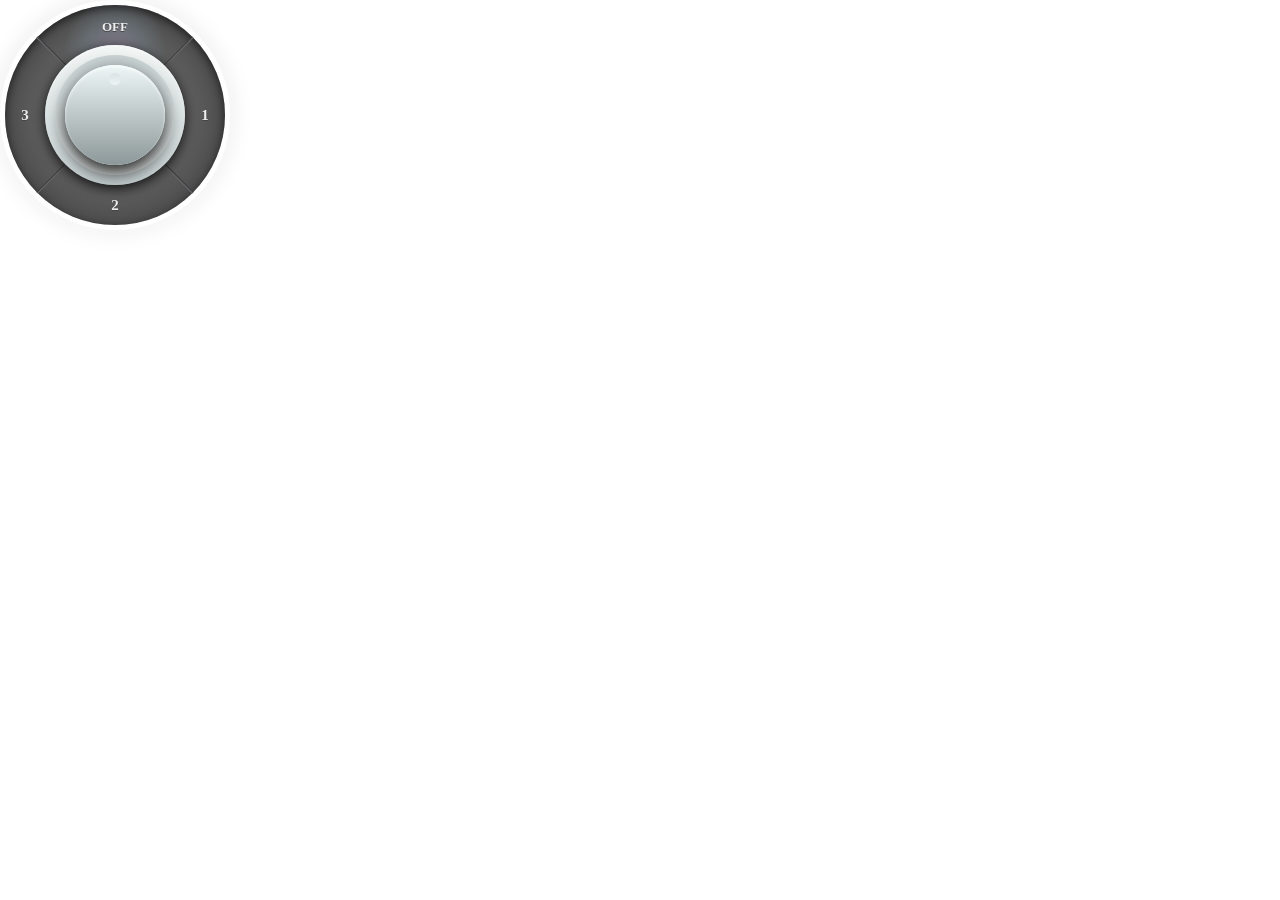
<file: test.html>
<!DOCTYPE html>
<html lang="en">

<head>
    <meta charset="UTF-8">
    <meta name="viewport" content="width=device-width, initial-scale=1.0">
    <link rel="stylesheet" href="test.css">
    <title>Document</title>
</head>

<body>
    <!-- From Uiverse.io by Pradeepsaranbishnoi -->

    <div class="container">


        <div class="de">


            <div class="den">


                <hr class="line">
                <hr class="line">
                <hr class="line">


                <div class="switch">

                    <label for="switch_off"><span>OFF</span></label>
                    <label for="switch_1"><span>1</span></label>
                    <label for="switch_2"><span>2</span></label>
                    <label for="switch_3"><span>3</span></label>

                    <input type="radio" checked name="switch" id="switch_off">
                    <input type="radio" name="switch" id="switch_1">
                    <input type="radio" name="switch" id="switch_2">
                    <input type="radio" name="switch" id="switch_3">

                    <div class="light"><span></span></div>

                    <div class="dot"><span></span></div>

                    <div class="dene">
                        <div class="denem">
                            <div class="deneme"></div>
                        </div>
                    </div>

                </div>
            </div>
        </div>
    </div>
</body>

</html>
</file>
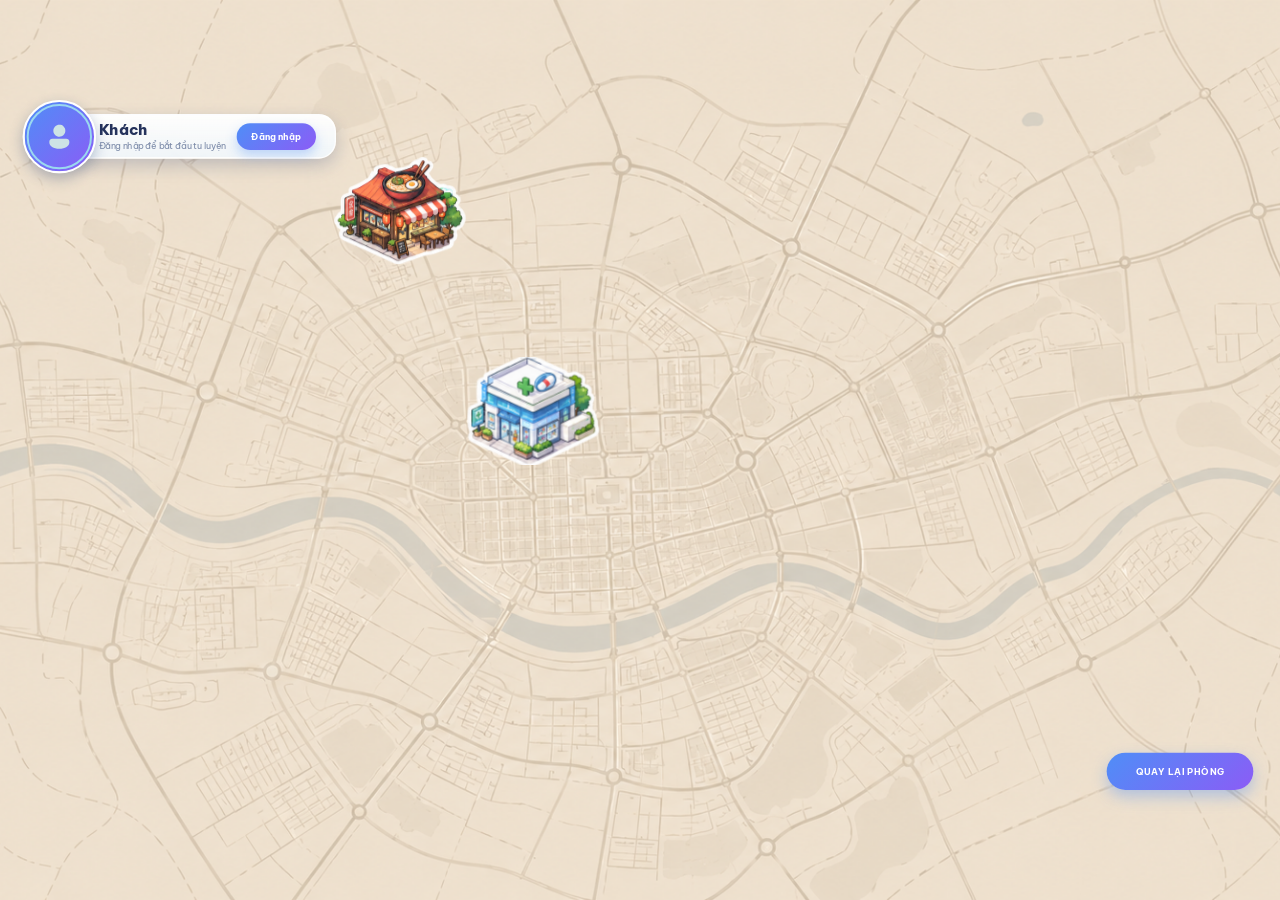
<file: pages/outSide/outSide.html>
<!DOCTYPE html>
<html lang="en">
<head>
    <meta charset="UTF-8">
    <meta name="viewport" content="width=device-width, initial-scale=1.0">
    <style id="gl-gate">html{background:#fff}body{visibility:hidden}</style>
    <script>setTimeout(function(){var s=document.getElementById("gl-gate");if(s)s.remove()},20000)</script>
    <link rel="stylesheet" href="outSide.css">
    <link rel="stylesheet" href="../../share/ultis.css" />
    <link rel="stylesheet" href="../../component/header/header.css" />
    <link rel="stylesheet" href="../../component/notification/notification.css" />
    <link rel="stylesheet" href="../../component/footer/footer.css">
    <link rel="stylesheet" href="../../component/navButton/navbutton.css">
    <title>Document</title>
</head>
<body>
    <div id="web">
        <header id="game-header"></header>
        <div class="home"></div>
        <div class="hem"></div>
        <footer></footer>

        <script type="module" src="../../component/footer/footer.js"></script>
        <script type="module" src="./outSide.js"></script>
    </div>
</body>
</html>
</file>
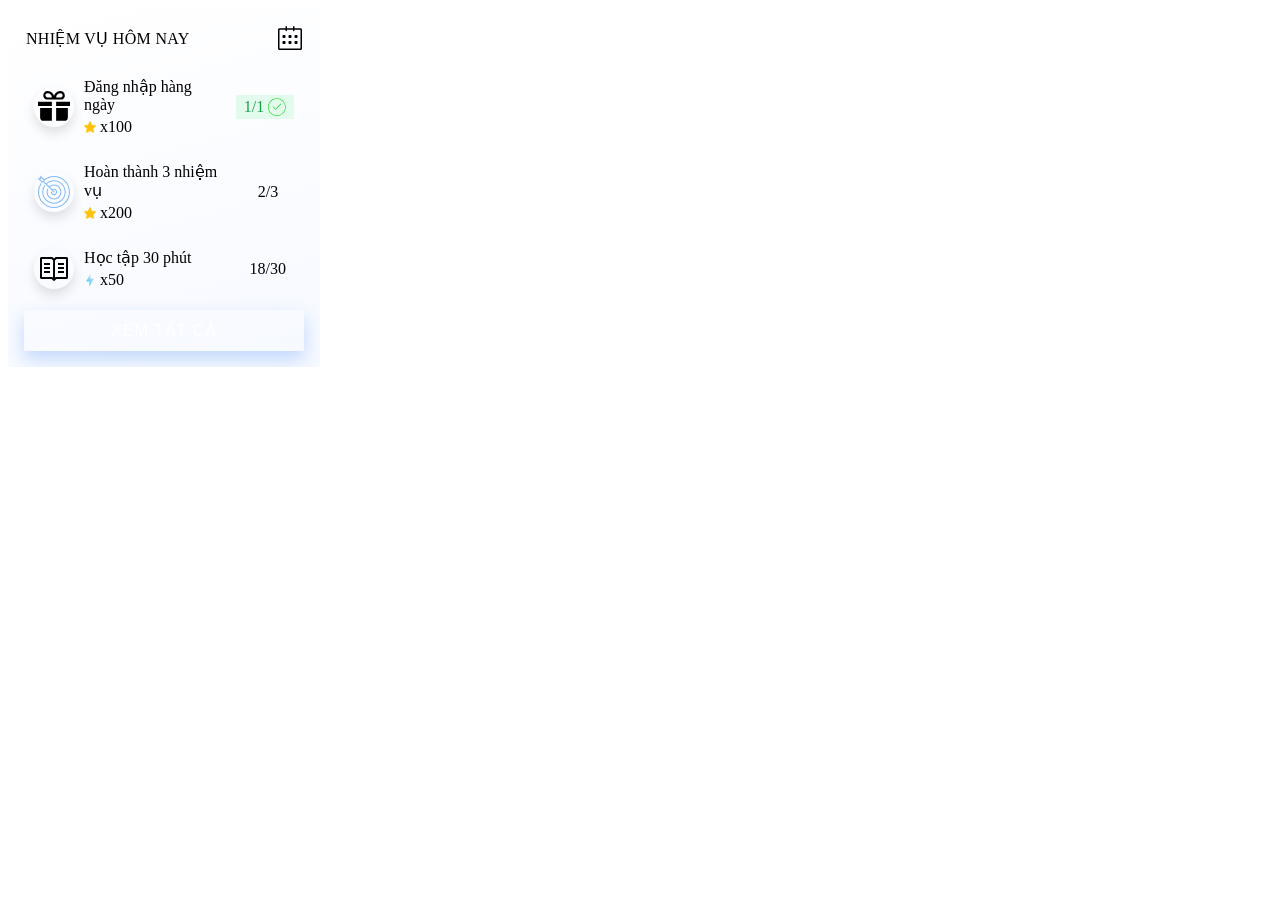
<file: pages/room/mission.html>
<!DOCTYPE html>
<html lang="en">

<head>
    <meta charset="UTF-8">
    <meta name="viewport" content="width=device-width, initial-scale=1.0">
    <link rel="stylesheet" href="mission.css">
    <title>Document</title>
</head>

<body>
    <div class="box">
        <div class="head-box">
            <div class="title">NHIỆM VỤ HÔM NAY</div>
            <svg fill="#000000" width="24px" height="24px" viewBox="0 0 1024 1024" xmlns="http://www.w3.org/2000/svg">
                <path
                    d="M960 95.888l-256.224.001V32.113c0-17.68-14.32-32-32-32s-32 14.32-32 32v63.76h-256v-63.76c0-17.68-14.32-32-32-32s-32 14.32-32 32v63.76H64c-35.344 0-64 28.656-64 64v800c0 35.343 28.656 64 64 64h896c35.344 0 64-28.657 64-64v-800c0-35.329-28.656-63.985-64-63.985zm0 863.985H64v-800h255.776v32.24c0 17.679 14.32 32 32 32s32-14.321 32-32v-32.224h256v32.24c0 17.68 14.32 32 32 32s32-14.32 32-32v-32.24H960v799.984zM736 511.888h64c17.664 0 32-14.336 32-32v-64c0-17.664-14.336-32-32-32h-64c-17.664 0-32 14.336-32 32v64c0 17.664 14.336 32 32 32zm0 255.984h64c17.664 0 32-14.32 32-32v-64c0-17.664-14.336-32-32-32h-64c-17.664 0-32 14.336-32 32v64c0 17.696 14.336 32 32 32zm-192-128h-64c-17.664 0-32 14.336-32 32v64c0 17.68 14.336 32 32 32h64c17.664 0 32-14.32 32-32v-64c0-17.648-14.336-32-32-32zm0-255.984h-64c-17.664 0-32 14.336-32 32v64c0 17.664 14.336 32 32 32h64c17.664 0 32-14.336 32-32v-64c0-17.68-14.336-32-32-32zm-256 0h-64c-17.664 0-32 14.336-32 32v64c0 17.664 14.336 32 32 32h64c17.664 0 32-14.336 32-32v-64c0-17.68-14.336-32-32-32zm0 255.984h-64c-17.664 0-32 14.336-32 32v64c0 17.68 14.336 32 32 32h64c17.664 0 32-14.32 32-32v-64c0-17.648-14.336-32-32-32z" />
            </svg>
        </div>
        <div class="mission-list">
            <div class="mission-card">
                <div class="icon">
                    <svg width="32px" height="32px" viewBox="0 0 15 15" version="1.1" id="gift"
                        xmlns="http://www.w3.org/2000/svg">
                        <path
                            d="M6.5,5v2H0V5H6.5z M8.5,5v2H15V5H8.5z M1,8v4.5C1,13.3284,1.6716,14,2.5,14h4V8H1z M8.5,8v6h4c0.8284,0,1.5-0.6716,1.5-1.5&#xA;&#x9;V8H8.5z M10.5,0c-1.4033-0.0444-2.6497,0.8904-3,2.25C7.1497,0.8904,5.9033-0.0444,4.5,0c-1.0709-0.0337-1.9663,0.8072-2,1.8781&#xA;&#x9;C2.4987,1.9187,2.4987,1.9594,2.5,2C2.3443,2.9427,2.9822,3.8331,3.9249,3.9888C4.0853,4.0153,4.2486,4.0191,4.41,4h6.13&#xA;&#x9;c0.9548,0.1497,1.8503-0.5029,2-1.4577c0.0282-0.1797,0.0282-0.3626,0-0.5423c0.0002-1.1046-0.895-2.0002-1.9996-2.0004&#xA;&#x9;C10.5269-0.0004,10.5135-0.0003,10.5,0z M4.5,3c-0.506,0.0463-0.9537-0.3264-1-0.8323C3.4949,2.1119,3.4949,2.0558,3.5,2&#xA;&#x9;C3.4537,1.494,3.8264,1.0463,4.3323,1C4.3881,0.9949,4.4442,0.9949,4.5,1c1.1046,0,2,0.8954,2,2H4.5z M10.5,3h-2&#xA;&#x9;c0-1.1046,0.8954-2,2-2c0.5523,0,1,0.4477,1,1c0.0463,0.506-0.3264,0.9537-0.8323,1C10.6119,3.0051,10.5558,3.0051,10.5,3z" />
                    </svg>
                </div>
                <div class="text">
                    <div class="info">Đăng nhập hàng ngày</div>
                    <div class="index"><img src="../../img/icon/star.png"> x100</div>
                </div>
                <div class="frequency tick">1/1 <svg version="1.1" id="Layer_1" xmlns="http://www.w3.org/2000/svg"
                        xmlns:xlink="http://www.w3.org/1999/xlink" width="18px" height="18px" viewBox="0 0 1.28 1.28"
                        enable-background="new 0 0 18 18" xml:space="preserve">
                        <g>
                            <path fill="#00d30b"
                                d="M0.64 0C0.287 0 0 0.287 0 0.64s0.287 0.64 0.64 0.64 0.64 -0.287 0.64 -0.64S0.993 0 0.64 0m0 1.24C0.309 1.24 0.04 0.971 0.04 0.64S0.309 0.04 0.64 0.04s0.6 0.269 0.6 0.6 -0.269 0.6 -0.6 0.6" />
                            <path fill="#00d30b"
                                d="m0.905 0.407 -0.342 0.368a0.02 0.02 0 0 1 -0.029 0l-0.16 -0.172a0.02 0.02 0 1 0 -0.029 0.027l0.16 0.172a0.06 0.06 0 0 0 0.088 0l0.342 -0.368a0.02 0.02 0 1 0 -0.029 -0.027" />
                        </g>
                    </svg></div>
            </div>
            <div class="mission-card">
                <div class="icon">
                    <svg width="32px" height="32px" viewBox="0 0 2.4 2.4" version="1.1"
                        xmlns="http://www.w3.org/2000/svg" xmlns:xlink="http://www.w3.org/1999/xlink">
                        <title>target</title>
                        <desc>Created with Sketch.</desc>
                        <defs />
                        <g id="People" stroke="none" stroke-width="1" fill="none" fill-rule="evenodd">
                            <g id="Icon-14" fill="#85bbf7">
                                <path
                                    d="M0.4 0.4H0.297l-0.16 -0.16H0.2a0.04 0.04 0 0 0 0.04 -0.04V0.137l0.16 0.16zM1.2 0a1.199 1.199 0 0 0 -0.733 0.251L0.228 0.012A0.04 0.04 0 0 0 0.16 0.04v0.12H0.04a0.04 0.04 0 0 0 -0.028 0.068l0.24 0.24A0.04 0.04 0 0 0 0.28 0.48h0.143l0.748 0.748a0.04 0.04 0 0 0 0.057 0 0.04 0.04 0 0 0 0 -0.057l-0.111 -0.111c0.023 -0.014 0.051 -0.021 0.082 -0.021 0.088 0 0.16 0.072 0.16 0.16s-0.072 0.16 -0.16 0.16 -0.16 -0.072 -0.16 -0.16a0.04 0.04 0 1 0 -0.08 0c0 0.132 0.108 0.24 0.24 0.24s0.24 -0.108 0.24 -0.24 -0.108 -0.24 -0.24 -0.24c-0.054 0 -0.102 0.015 -0.14 0.043l-0.169 -0.169A0.476 0.476 0 0 1 1.2 0.72c0.265 0 0.48 0.215 0.48 0.48s-0.215 0.48 -0.48 0.48 -0.48 -0.215 -0.48 -0.48c0 -0.073 0.016 -0.143 0.049 -0.21a0.04 0.04 0 1 0 -0.072 -0.035A0.554 0.554 0 0 0 0.64 1.2c0 0.309 0.251 0.56 0.56 0.56s0.56 -0.251 0.56 -0.56 -0.251 -0.56 -0.56 -0.56a0.556 0.556 0 0 0 -0.366 0.137l-0.17 -0.17C0.811 0.474 1 0.4 1.2 0.4c0.441 0 0.8 0.359 0.8 0.8s-0.359 0.8 -0.8 0.8 -0.8 -0.359 -0.8 -0.8c0 -0.157 0.046 -0.309 0.132 -0.439a0.04 0.04 0 1 0 -0.067 -0.044A0.876 0.876 0 0 0 0.32 1.2c0 0.485 0.395 0.88 0.88 0.88s0.88 -0.395 0.88 -0.88S1.685 0.32 1.2 0.32c-0.221 0 -0.43 0.082 -0.593 0.231L0.48 0.423V0.343A1.119 1.119 0 0 1 1.2 0.08c0.618 0 1.12 0.502 1.12 1.12S1.818 2.32 1.2 2.32 0.08 1.818 0.08 1.2a1.116 1.116 0 0 1 0.172 -0.596 0.04 0.04 0 1 0 -0.068 -0.043A1.196 1.196 0 0 0 0 1.2c0 0.662 0.538 1.2 1.2 1.2s1.2 -0.538 1.2 -1.2S1.862 0 1.2 0"
                                    id="target" />
                            </g>
                        </g>
                    </svg>
                </div>
                <div class="text">
                    <div class="info">Hoàn thành 3 nhiệm vụ</div>
                    <div class="index"><img src="../../img/icon/star.png"> x200</div>
                </div>
                <div class="frequency">2/3</div>
            </div>
            <div class="mission-card">
                <div class="icon">
                    <svg width="32px" height="32px" viewBox="0 0 0.64 0.64" xmlns="http://www.w3.org/2000/svg"
                        fill="#000000">
                        <path fill-rule="evenodd" clip-rule="evenodd"
                            d="M0.58 0.08H0.36l-0.014 0.006 -0.026 0.026 -0.026 -0.026L0.28 0.08H0.06l-0.02 0.02v0.4l0.02 0.02h0.212l0.034 0.034h0.028l0.034 -0.034h0.212l0.02 -0.02v-0.4zm-0.28 0.413 -0.007 -0.007L0.28 0.48H0.08V0.12h0.192l0.03 0.03zM0.56 0.48H0.36l-0.014 0.006 -0.006 0.005V0.148l0.028 -0.028H0.56zM0.24 0.2H0.12v0.04h0.12zm0 0.16H0.12v0.04h0.12zM0.12 0.28h0.12v0.04H0.12zm0.4 -0.08h-0.12v0.04h0.12zm-0.12 0.08h0.12v0.04h-0.12zm0 0.08h0.12v0.04h-0.12z" />
                    </svg>
                </div>
                <div class="text">
                    <div class="info">Học tập 30 phút</div>
                    <div class="index"><img src="../../img/icon/flash.png"> x50</div>
                </div>
                <div class="frequency">18/30</div>
            </div>
        </div>
        <button class="watch-all">XEM TẤT CẢ</button>
    </div>
</body>

</html>
</file>
<file: test.css>
body {
    width: 100%;
    height: 100vh;
    margin: 0;
    padding: 0;
    box-sizing: border-box;
}

/* From Uiverse.io by Pradeepsaranbishnoi */
/* SWITCH
--------------------------------------------- */

.container .origin {
    position: absolute;
    left: 50%;
    top: 50%;
    z-index: 111;
    width: 2px;
    height: 2px;
    margin: -1px 0 0 -1px;
    background-color: #f50;
}

.de {
    user-select: none;
    position: relative;
    width: 230px;
    height: 230px;
    border-radius: 100%;
    box-shadow: 0 0 25px rgba(0, 0, 0, .1);
    background-color: transparent;
}

.de .den,
.de .dene,
.de .denem,
.de .deneme,
.de .light,
.de .dot {
    position: absolute;
    left: 50%;
    top: 50%;
}

.den {
    position: relative;
    width: 220px;
    height: 220px;
    margin: -110px 0 0 -110px;
    border-radius: 100%;
    box-shadow: inset 0 3px 10px rgba(0, 0, 0, .6), 0 2px 20px rgba(255, 255, 255, 1);
    background: #888888;
    background: -moz-radial-gradient(center, ellipse cover, #888888 0%, #333333 100%);
    background: -webkit-gradient(radial, center center, 0px, center center, 100%, color-stop(0%, #888888), color-stop(100%, #333333));
    background: -webkit-radial-gradient(center, ellipse cover, #888888 0%, #333333 100%);
    background: -o-radial-gradient(center, ellipse cover, #888888 0%, #333333 100%);
}

.dene {
    z-index: 4;
    width: 140px;
    height: 140px;
    margin: -70px 0 0 -70px;
    border-radius: 100%;
    box-shadow: inset 0 2px 2px rgba(255, 255, 255, .4), 0 3px 13px rgba(0, 0, 0, .85);
    background: #f2f6f5;
    background: -moz-linear-gradient(top, #f2f6f5 0%, #cbd5d6 100%);
    background: -webkit-gradient(linear, left top, left bottom, color-stop(0%, #f2f6f5), color-stop(100%, #cbd5d6));
    background: -webkit-linear-gradient(top, #f2f6f5 0%, #cbd5d6 100%);
    background: -o-linear-gradient(top, #f2f6f5 0%, #cbd5d6 100%);
}

.denem {
    width: 120px;
    height: 120px;
    margin: -60px 0 0 -60px;
    border-radius: 100%;
    background: #cbd5d6;
    background: -moz-linear-gradient(top, #cbd5d6 0%, #f2f6f5 100%);
    background: -webkit-gradient(linear, left top, left bottom, color-stop(0%, #cbd5d6), color-stop(100%, #f2f6f5));
    background: -webkit-linear-gradient(top, #cbd5d6 0%, #f2f6f5 100%);
    background: -o-linear-gradient(top, #cbd5d6 0%, #f2f6f5 100%);
}

.deneme {
    width: 100px;
    height: 100px;
    margin: -50px 0 0 -50px;
    border-radius: 100%;
    box-shadow: inset 0 2px 3px rgba(255, 255, 255, .6), 0 8px 20px rgba(0, 0, 0, .9);
    background: #eef7f6;
    background: -moz-linear-gradient(top, #eef7f6 0%, #8d989a 100%);
    background: -webkit-gradient(linear, left top, left bottom, color-stop(0%, #eef7f6), color-stop(100%, #8d989a));
    background: -webkit-linear-gradient(top, #eef7f6 0%, #8d989a 100%);
    background: -o-linear-gradient(top, #eef7f6 0%, #8d989a 100%);
}

.den .switch {
    z-index: 3;
    position: absolute;
    top: 0;
    left: 0;
    width: 100%;
    height: 100%;
}

.den .switch label {
    z-index: 2;
    position: absolute;
    top: 50%;
    left: 50%;
    width: 50%;
    height: 70px;
    margin-top: -35px;
    transform-origin: 0% 50%;
    -webkit-transform-origin: 0% 50%;
    -o-transform-origin: 0% 50%;
}

.den .switch label:after {
    content: "";
    position: absolute;
    top: 6px;
    left: 1px;
    width: 100%;
    height: 30px;
    transform: rotate(-30deg);
    -webkit-transform: rotate(-30deg);
    -o-transform: rotate(-30deg);
}

.den .switch label:before {
    content: "";
    position: absolute;
    bottom: 6px;
    left: 1px;
    width: 100%;
    height: 30px;
    transform: rotate(30deg);
    -webkit-transform: rotate(30deg);
    -o-transform: rotate(30deg);
}

.den .switch label span {
    z-index: 2;
    position: absolute;
    top: 0;
    right: 0;
    width: 40px;
    height: 100%;
    font-weight: bold;
    font-size: 15px;
    line-height: 70px;
    text-align: center;
    color: #eee;
    text-shadow: 0 1px 0 #444;
}

.den .switch label:nth-child(1) {
    transform: rotate(-90deg);
    -webkit-transform: rotate(-90deg);
    -o-transform: rotate(-90deg);
}

.den .switch label:nth-child(1) span {
    right: 2px;
    font-size: 13px;
    transform: rotate(90deg);
    -webkit-transform: rotate(90deg);
    -o-transform: rotate(90deg);
}

.den .switch label:nth-child(2) {
    transform: rotate(0deg);
    -webkit-transform: rotate(0deg);
    -o-transform: rotate(0deg);
}

.den .switch label:nth-child(2) span {
    transform: rotate(0deg);
    -webkit-transform: rotate(0deg);
    -o-transform: rotate(0deg);
}

.den .switch label:nth-child(3) {
    transform: rotate(90deg);
    -webkit-transform: rotate(90deg);
    -o-transform: rotate(90deg);
}

.den .switch label:nth-child(3) span {
    transform: rotate(-90deg);
    -webkit-transform: rotate(-90deg);
    -o-transform: rotate(-90deg);
}

.den .switch label:nth-child(4) {
    transform: rotate(180deg);
    -webkit-transform: rotate(180deg);
    -o-transform: rotate(180deg);
}

.den .switch label:nth-child(4) span {
    transform: rotate(180deg);
    -webkit-transform: rotate(180deg);
    -o-transform: rotate(180deg);
}

.den .switch input {
    position: absolute;
    opacity: 0;
    visibility: hidden;
}

/* SWITCH LIGHT */

.den .light {
    z-index: 1;
    width: 50%;
    height: 100px;
    margin-top: -50px;
    transform-origin: 0% 50%;
    -webkit-transform-origin: 0% 50%;
    -o-transform-origin: 0% 50%;
    transform: rotate(-90deg);
    -webkit-transform: rotate(-90deg);
    -o-transform: rotate(-90deg);
    -webkit-transition: all .5s;
    transition: all .5s;
    -o-transition: all .5s;
}

.den .light span {
    opacity: .4;
    position: absolute;
    top: 0;
    left: 15px;
    width: 100px;
    height: 100px;
    background: -moz-radial-gradient(center, ellipse cover, rgba(184, 163, 204, 1) 0%, rgba(159, 197, 224, 0.42) 42%, rgba(111, 113, 179, 0) 72%, rgba(67, 34, 137, 0) 100%);
    background: -webkit-gradient(radial, center center, 0px, center center, 100%, color-stop(0%, rgba(184, 163, 204, 1)), color-stop(42%, rgba(159, 197, 224, 0.42)), color-stop(72%, rgba(111, 113, 179, 0)), color-stop(100%, rgba(67, 34, 137, 0)));
    background: -webkit-radial-gradient(center, ellipse cover, rgba(184, 163, 204, 1) 0%, rgba(159, 197, 224, 0.42) 42%, rgba(111, 113, 179, 0) 72%, rgba(67, 34, 137, 0) 100%);
    background: -o-radial-gradient(center, ellipse cover, rgba(184, 163, 204, 1) 0%, rgba(159, 197, 224, 0.42) 42%, rgba(111, 113, 179, 0) 72%, rgba(67, 34, 137, 0) 100%);
}

/* LIGHT POSITION */
.den #switch_off:checked ~ .light {
    transform: rotate(-90deg);
}

.den #switch_1:checked ~ .light {
    transform: rotate(0deg);
}

.den #switch_2:checked ~ .light {
    transform: rotate(90deg);
}

.den #switch_3:checked ~ .light {
    transform: rotate(180deg);
}


/* SWITCH LIGHT */

.den .dot {
    z-index: 6;
    width: 50%;
    height: 12px;
    margin-top: -6px;
    transform-origin: 0% 50%;
    -webkit-transform-origin: 0% 50%;
    -o-transform-origin: 0% 50%;
    transition: all .5s;
    -moz-transition: all .5s;
    -o-transition: all .5s;
}

.den .dot span {
    position: absolute;
    top: 0;
    left: 30px;
    width: 12px;
    height: 12px;
    border-radius: 100%;
    background: #dae2e4;
    background: -moz-linear-gradient(top, #dae2e4 0%, #ecf5f4 100%);
    background: -webkit-gradient(linear, left top, left bottom, color-stop(0%, #dae2e4), color-stop(100%, #ecf5f4));
    background: -webkit-linear-gradient(top, #dae2e4 0%, #ecf5f4 100%);
    background: -o-linear-gradient(top, #dae2e4 0%, #ecf5f4 100%);
}

/* DOT POSITION */
.den #switch_off:checked ~ .dot {
    transform: rotate(-90deg);
}

.den #switch_1:checked ~ .dot {
    transform: rotate(0deg);
}

.den #switch_2:checked ~ .dot {
    transform: rotate(90deg);
}

.den #switch_3:checked ~ .dot {
    transform: rotate(180deg);
}

/* DOT INNER SPAN */
.den #switch_off:checked ~ .dot span {
    transform: rotate(90deg);
}

.den #switch_1:checked ~ .dot span {
    transform: rotate(0deg);
}

.den #switch_2:checked ~ .dot span {
    transform: rotate(90deg);
}

.den #switch_3:checked ~ .dot span {
    transform: rotate(180deg);
}

/* LINE */

.den hr.line {
    z-index: 1;
    position: absolute;
    top: 50%;
    width: 100%;
    height: 0;
    margin-top: -1px;
    border-width: 1px 0;
    border-style: solid;
    border-top-color: #3c3d3f;
    border-bottom-color: #666769;
    transform: rotate(45deg);
    -webkit-transform: rotate(45deg);
    -o-transform: rotate(45deg);
}

.den hr.line:nth-child(1) {
    transform: rotate(-45deg);
    -webkit-transform: rotate(-45deg);
    -o-transform: rotate(-45deg);
}
</file>
<file: pages/outSide/outSide.css>
* {
    box-sizing: border-box;
    margin: 0;
    padding: 0;
}

body {
    height: 100vh;
    background-image: url(../../img/BackgroundMap/946e8ef1-0b91-4261-9d40-ce42751b9105.png);
    background-position: center;
    background-size: cover;
    background-repeat: no-repeat;
    position: relative;
}

#web {
    position: fixed;
    inset: 0;
    width: 1920px;
    height: 1080px;
    transform-origin: top left;

    /* Ẩn cho tới khi JS tính xong scale (resizeGame) — tránh nháy khung 1920x1080 chưa co lại */
    visibility: hidden;
    animation: web-show-fallback 0s 3s forwards; /* phòng khi JS lỗi thì vẫn hiện sau 3s */
}

#web.is-ready {
    visibility: visible;
    animation: none;
}

@keyframes web-show-fallback {
    to { visibility: visible; }
}

.home {
    width: 200px;
    height: 162px;
    background-image: url(../../img/BackgroundMap/Building\ 1.svg);
    background-position: center;
    background-size: cover;
    background-repeat: no-repeat;
    position: absolute;
    top: 100px;
    left: 500px;
    cursor: pointer;
}

.hem {
    width: 200px;
    height: 162px;
    background-image: url(../../img/BackgroundMap/Building\ 2.svg);
    background-position: center;
    background-size: cover;
    background-repeat: no-repeat;
    position: absolute;
    top: 400px;
    left: 700px;
    cursor: pointer;
}

.home:hover, .hem:hover {
    transform: scale(1.05);
}
</file>
<file: share/ultis.css>
/* @import url('https://fonts.googleapis.com/css2?family=Oxanium:wght@200..800&display=swap'); */
@import url('https://fonts.googleapis.com/css2?family=Atkinson+Hyperlegible:ital,wght@0,400;0,700;1,400;1,700&family=Be+Vietnam+Pro:ital,wght@0,100;0,200;0,300;0,400;0,500;0,600;0,700;0,800;0,900;1,100;1,200;1,300;1,400;1,500;1,600;1,700;1,800;1,900&family=Inter:ital,opsz,wght@0,14..32,100..900;1,14..32,100..900&family=Kaushan+Script&family=Michroma&family=Montserrat:ital,wght@0,100..900;1,100..900&family=Mountains+of+Christmas:wght@400;700&family=Mulish:ital,wght@0,200..1000;1,200..1000&family=Noto+Sans:ital,wght@0,100..900;1,100..900&family=Open+Sans:ital,wght@0,300..800;1,300..800&family=Poppins:ital,wght@0,100;0,200;0,300;0,400;0,500;0,600;0,700;0,800;0,900;1,100;1,200;1,300;1,400;1,500;1,600;1,700;1,800;1,900&family=Roboto:ital,wght@0,100..900;1,100..900&display=swap');

*,
*::before,
*::after {
    box-sizing: border-box;
    margin: 0;
    padding: 0;
}

:root {
    --Oswald: 'Oxanium', sans-serif;
    --beVietnamPro: 'Be Vietnam Pro', sans-serif;
    --Noto-Sans: 'Noto Sans', sans-serif;
    /*Base (chữ chung toàn site)*/
    --base-text-color: #292929;
    --base-text-color-muted: #ffffff84;
    --base-text-color-light: #fff;

    /*Surface (lớp kính/viền trung tính, dùng cho card, panel mờ)*/
    --surface-background-color: rgba(255, 255, 255, 0.05);
    --surface-background-color-soft: rgba(255, 255, 255, 0.06);
    --surface-background-color-strong: rgba(255, 255, 255, 0.15);
    --surface-border-color: rgba(255, 255, 255, 0.1);
    --surface-border-color-soft: rgba(255, 255, 255, 0.08);
    --surface-border-color-strong: rgba(255, 255, 255, 0.2);

    /*Primary (panel xanh navy phát sáng - header, footer, nav, mission)*/
    --primary-background-gradient:
        /*linear-gradient(180deg, rgba(12, 25, 70, 0.95), rgba(4, 12, 40, 0.95))*/
        #4b5f64dc;
    /* --primary-shadow-glow-sm: 0 0 18px rgba(94, 125, 255, 0.7), 0 0 45px rgba(119, 66, 255, 0.4), inset 0 0 15px rgba(120, 180, 255, 0.15);
    --primary-shadow-glow-lg: 0 0 25px rgba(94, 125, 255, 0.7), 0 0 60px rgba(119, 66, 255, 0.4), inset 0 0 20px rgba(120, 180, 255, 0.15); */
    --primary-shadow-glow-sm: inset 0px 0px 2px 2px #D5BC9D;

    --primary-accent-color: #4f8ef7;
    --primary-icon-color: #D5BC9D;
    --primary-icon-color-light: #D5BC9D;
    --primary-text-color: #b0ffff;
    --primary-text-color-muted: #b0c8ff;
    --primary-border-glow-color: #5df6ff;

    /*Accent (vàng/cam - thưởng, đồ ăn, xp, rank)*/
    --accent-text-color: #ffd93d;
    --accent-background-color: #ffb000;
    --accent-background-color-hover: #ffc94d;
    --accent-text-color-on-accent: #1a1a1a;

    /*Danger (đỏ - cảnh báo, battle, xoá)*/
    --danger-text-color: #ff6060;
    --danger-border-color: #ff4040;
    --danger-background-color: #ff5252;
    --danger-shadow-glow: 0 0 12px rgba(255, 40, 40, 0.3), inset 0 0 10px rgba(255, 40, 40, 0.05);

    /*Dark panel (nền tối đặc - login, modal kho đồ)*/
    --dark-background-color: #0d1b2a;
    --dark-background-color-alt: #1b263b;
    --dark-border-color: #415a77;
    --dark-text-color-light: #e0e1dd;

    --notice-text-color: #ff3d9a;
    --notice-background-gradient: linear-gradient(90deg, #ff2f91, #ff5fc4);
    --notice-shadow-glow: 0 0 18px rgba(255, 61, 154, 0.5);
    --notice-border-color: rgba(255, 61, 154, 0.4);

    /*xanh ngọc - login, hiệu ứng công nghệ*/
    --cyan-text-color: #00f3ff;
    --cyan-shadow-glow: 0 0 10px rgba(0, 243, 255, 0.3);
    --cyan-shadow-glow-hover: 0 0 15px rgba(0, 243, 255, 0.5);

    /*Overlay (nền phủ tối cho badge/backdrop)*/
    --overlay-background-color: rgba(0, 0, 0, 0.55);
    --overlay-background-color-strong: rgba(0, 0, 0, 0.7);

    --overlay-background-color-light: rgba(255, 255, 255, 0.4);
    --overlay-blur-amount: 8px;

    /*Font size (cỡ chữ dùng nhiều nơi, từ nhỏ -> lớn)*/
    --font-size-xxs: 8px;
    --font-size-xs: 9px;
    --font-size-sm: 10px;
    --font-size-md: 11px;
    --font-size-base: 12px;
    --font-size-lg: 13px;
    --font-size-xl: 14px;
    --font-size-2xl: 15px;
    --font-size-3xl: 16px;
    --font-size-4xl: 18px;

    /*Font weight*/
    --font-weight-medium: 500;
    --font-weight-semibold: 600;
    --font-weight-bold: 700;
    --font-weight-extra_bold: 800;

    /*Transition duration dùng nhiều nơi*/
    --transition-fast: 0.15s;
    --transition-base: 0.2s;
    --transition-medium: 0.3s;
    --transition-slow: 0.35s;

    /*Radius dùng nhiều nơi*/
    --radius-4: 4px;
    --radius-5: 5px;
    --radius-sm: 6px;
    --radius-8: 8px;
    --radius-md: 10px;
    --radius-12: 12px;
    --radius-14: 14px;
    --radius-lg: 16px;
    --radius-pill: 99px;

    /* battle */
    --battle-accent: 220, 38, 38;
    --battle-bg:
        radial-gradient(ellipse 130% 40% at 50% -5%,
            rgba(var(--battle-accent), .28),
            transparent),
        rgba(5, 5, 13, .97);
    --battle-card-bg:
        linear-gradient(155deg,
            rgba(var(--battle-accent), .08),
            rgba(5, 3, 8, .96) 55%);
    --battle-card-player-bg: rgba(7, 7, 17, .93);
    --battle-panel: rgba(255, 255, 255, .05);
    --battle-panel-soft: rgba(255, 255, 255, .04);
    --battle-border: rgba(255, 255, 255, .08);
    --battle-border-strong: rgba(255, 255, 255, .16);
    --battle-shadow: 0 8px 40px rgba(0, 0, 0, .55);
    --battle-shadow-player: 0 8px 32px rgba(0, 0, 0, .4);
    --battle-accent-shadow: 0 0 18px rgba(var(--battle-accent), .3);
    --battle-success: #4ade80;
    --battle-danger: #f87171;
    --battle-warning: #fbbf24;
    --battle-text: rgba(255, 255, 255, .88);
    --battle-text-light: rgba(255, 255, 255, .68);
    --battle-text-muted: rgba(255, 255, 255, .36);

    /* ===================================================================
       FUN PALETTE — bảng màu tươi sáng, đồng bộ với dashboard iPad.
       Mọi component "xung quanh" (header, footer, nhiệm vụ, điện thoại,
       kho đồ, thông báo, login) đều dùng nhóm biến này.
       =================================================================== */
    --fun-blue: #4f8ef7;
    --fun-blue-dark: #2f6fe0;
    --fun-blue-soft: #e6efff;
    --fun-purple: #8b5cf6;
    --fun-pink: #ff6fa5;
    --fun-orange: #ffa53d;
    --fun-teal: #2dd4bf;
    --fun-green: #4ade80;
    --fun-cyan: #22d3ee;
    --fun-yellow: #ffd93d;
    --fun-red: #ff5252;

    --fun-text: #2b2f45;
    --fun-text-soft: #6b7280;
    --fun-text-faint: #9aa3b5;

    --fun-card: #ffffff;
    --fun-card-alt: #f5f8ff;
    --fun-page: #eef4ff;
    --fun-line: #eef1f8;
    --fun-track: #e7ecf7;

    --fun-shadow-sm: 0 6px 14px rgba(79, 142, 247, 0.15);
    --fun-shadow: 0 10px 24px rgba(79, 142, 247, 0.16);
    --fun-shadow-lg: 0 18px 38px rgba(20, 40, 90, 0.22);

    --fun-grad-primary: linear-gradient(135deg, #6ec3ff, #4f8ef7);
    --fun-grad-purple: linear-gradient(135deg, #b794f6, #8b5cf6);
    --fun-grad-pink: linear-gradient(135deg, #ff8fc0, #ff4d94);
    --fun-grad-orange: linear-gradient(135deg, #ffb347, #ff8a00);
    --fun-grad-teal: linear-gradient(135deg, #5eead4, #14b8a6);
    --fun-grad-green: linear-gradient(135deg, #86efac, #4ade80);
    --fun-grad-yellow: linear-gradient(135deg, #ffd93d, #ffb000);
    --fun-grad-red: linear-gradient(135deg, #ff8a80, #ff5252);
    --fun-grad-indigo: linear-gradient(135deg, #a5b4fc, #6366f1);
    --fun-grad-cta: linear-gradient(135deg, #4f8ef7, #8b5cf6);

    --fun-radius: 22px;
    --fun-radius-tile: 16px;
}

body {
    font-family: var(--beVietnamPro);
    position: relative;
}

.primary {
    height: fit-content;
    width: fit-content;
    padding: 6px 20px !important;
}

.frost-overlay {
    position: fixed;
    inset: 0;
    z-index: 1000;
    display: flex;
    align-items: center;
    justify-content: center;
    background: rgba(255, 255, 255, 0);
    backdrop-filter: blur(0px);
    -webkit-backdrop-filter: blur(0px);
    pointer-events: none;
    transition:
        background var(--transition-medium) ease,
        backdrop-filter var(--transition-medium) ease;
}

.frost-overlay.frost-overlay--visible {
    background: var(--overlay-background-color-light);
    backdrop-filter: blur(var(--overlay-blur-amount));
    -webkit-backdrop-filter: blur(var(--overlay-blur-amount));
    pointer-events: auto;
}

/* ===== Tiện ích dùng chung cho giao diện sáng ===== */
.fun-card {
    background: var(--fun-card);
    border: 1px solid var(--fun-line);
    border-radius: var(--fun-radius);
    box-shadow: var(--fun-shadow);
}

.fun-tile {
    display: flex;
    align-items: center;
    justify-content: center;
    border-radius: var(--fun-radius-tile);
    color: #fff;
    box-shadow: 0 6px 14px rgba(0, 0, 0, 0.14);
    flex-shrink: 0;
}

.fun-scroll::-webkit-scrollbar {
    width: 6px;
}

.fun-scroll::-webkit-scrollbar-thumb {
    background: #d8e2f5;
    border-radius: var(--radius-pill);
}

.fun-scroll::-webkit-scrollbar-track {
    background: transparent;
}
</file>
<file: component/header/header.css>
/* component/header/header.css
   Header theo mock: thẻ người chơi trắng trong suốt bên trái (avatar tròn lồi ra,
   tên + bút sửa, Lv + thanh XP xanh ngọc), bên phải là ví dạng viên thuốc nền
   xám khói và 3 nút bo góc (thư / thông báo / bảng iPad). */

#game-header {
    position: absolute;
    top: 0;
    left: 0;
    width: 100%;
    z-index: 100;
    display: flex;
    justify-content: space-between;
    align-items: flex-start;
    gap: 16px;
    padding: 36px 40px 24px 60px;
    background: transparent;
    color: var(--fun-text);

    /* Token riêng cho header (lấy đúng tông trong hình mock) */
    --hd-card-bg: rgba(255, 255, 255, 0.9);
    --hd-card-edge: rgba(255, 255, 255, 0.75);
    --hd-ink: #26335c;
    --hd-ink-soft: #7b8aa8;
    --hd-ring: #9ad8ef;
    --hd-xp-track: #dfe7f2;
    --hd-xp-fill: linear-gradient(90deg, #67d3ea, #2b9fd4);
    --hd-dark: rgba(47, 57, 76, 0.74);
    --hd-dark-hover: rgba(47, 57, 76, 0.9);
}

.header__left {
    display: flex;
    align-items: center;
    gap: 14px;
    flex-shrink: 0;
}

.inner-header__left {
    min-width: 350px;
    padding: 20px 20px 20px 0;
    display: flex;
    align-items: center;
    justify-content: start;
    background: linear-gradient(180deg, rgba(255, 255, 255, 0.322),rgba(240, 248, 255, 0.281));
    border-radius: 26px;
}

.inner-header__left-avatar {
    position: absolute;
    left: 15px;
    width: 140px;
    height: 140px;
    flex-shrink: 0;
    border-radius: 50%;
    background: linear-gradient(180deg, rgba(255, 255, 255, 0.582),rgba(240, 248, 255, 0.589));
}

/* ===== Thẻ người chơi ===== */
.header__player-card {
    position: relative;
    cursor: pointer;
    display: flex;
    align-items: center;
    gap: 16px;
    width: fit-content;
    min-width: 330px;
    padding: 10px 28px 10px 44px;
    /* chừa chỗ cho avatar lồi ra ngoài mép trái */
    margin-left: 42px;
    border-radius: 26px;
    background: linear-gradient(180deg, rgba(255, 255, 255, 0.95), rgba(240, 248, 255, 0.86));
    border: 2px solid var(--hd-card-edge);
    box-shadow:
        0 10px 26px rgba(24, 52, 110, 0.22),
        inset 0 1px 0 rgba(255, 255, 255, 0.95);
    backdrop-filter: blur(6px);
    -webkit-backdrop-filter: blur(6px);
    transition: transform var(--transition-base) ease, box-shadow var(--transition-base) ease;
}

.header__player-card:hover {
    box-shadow: 0 16px 32px rgba(24, 52, 110, 0.28);
}

.header__avatar {
    position: absolute;
    left: -70px;
    top: 50%;
    transform: translateY(-50%);
    z-index: 3;
    display: flex;
    justify-content: center;
    align-items: center;
    width: 110px;
    height: 110px;
    flex-shrink: 0;
    border-radius: 50%;
    border: 3px solid #ffffff;
    background: var(--fun-grad-cta);
    color: #ffffff;
    font-weight: var(--font-weight-extra_bold);
    font-size: 24px;
    text-transform: uppercase;
    overflow: hidden;
    box-shadow: 0 8px 20px rgba(24, 52, 110, 0.3);
}

/* vòng xanh ngọc mảnh bên trong viền trắng */
.header__avatar::after {
    content: "";
    position: absolute;
    inset: 3px;
    border-radius: 50%;
    border: 3px solid var(--hd-ring);
    pointer-events: none;
}

.header__avatar img {
    width: 100%;
    height: 100%;
    border-radius: 50%;
    object-fit: cover;
}

.header__player-card--guest .header__avatar img {
    width: 42px;
    height: 42px;
    object-fit: contain;
}

.header__info {
    display: flex;
    flex-direction: column;
    align-items: flex-start;
    gap: 3px;
    flex: 1;
}

.header__name-row {
    display: flex;
    align-items: center;
    gap: 8px;
}

.header__name {
    font-size: 22px;
    line-height: 1.1;
    font-weight: var(--font-weight-extra_bold);
    color: var(--hd-ink);
}

.header__edit-btn {
    display: flex;
    align-items: center;
    justify-content: center;
    width: 22px;
    height: 22px;
    padding: 0;
    border: none;
    background: transparent;
    color: #6f7f9b;
    cursor: pointer;
    border-radius: var(--radius-sm);
    transition: color var(--transition-base) ease, background var(--transition-base) ease;
}

.header__edit-btn svg {
    width: 15px;
    height: 15px;
}

.header__edit-btn:hover {
    color: var(--fun-blue-dark);
    background: rgba(79, 142, 247, 0.12);
}

/* hàng huy hiệu nhỏ dưới tên */
.header__chips {
    display: flex;
    align-items: center;
    gap: 6px;
}

.header__chip {
    font-size: var(--font-size-sm);
    line-height: 1;
    font-weight: var(--font-weight-semibold);
    padding: 4px 9px;
    border-radius: var(--radius-pill);
    color: var(--hd-ink-soft);
    background: rgba(125, 150, 190, 0.14);
    white-space: nowrap;
}

.header__chip--tier {
    color: var(--fun-blue-dark);
    background: rgba(79, 142, 247, 0.16);
}

/* hàng Lv + thanh XP */
.header__level-row {
    display: flex;
    align-items: center;
    gap: 10px;
    width: 100%;
    margin-top: 2px;
}

.header__level {
    font-size: 17px;
    font-weight: var(--font-weight-extra_bold);
    color: var(--hd-ink);
    letter-spacing: 0.01em;
    white-space: nowrap;
}

.header__xp-track {
    position: relative;
    flex: 1;
    min-width: 96px;
    height: 10px;
    border-radius: var(--radius-pill);
    background: var(--hd-xp-track);
    overflow: hidden;
    box-shadow: inset 0 1px 2px rgba(24, 52, 110, 0.14);
}

.header__xp-fill {
    height: 100%;
    border-radius: var(--radius-pill);
    background: var(--hd-xp-fill);
    transition: width var(--transition-slow) ease;
}

.header__xp-text {
    font-size: var(--font-size-lg);
    font-weight: var(--font-weight-semibold);
    color: var(--hd-ink-soft);
    white-space: nowrap;
}

/* ===== Nhóm bên phải ===== */
.header__right {
    display: flex;
    align-items: center;
    gap: 10px;
    height: fit-content;
    padding-top: 6px;
}

.header__wallet {
    display: flex;
    align-items: center;
    gap: 20px;
}

.wallet-pill {
    display: flex;
    align-items: center;
    gap: 9px;
    height: 52px;
    padding: 0 24px 0 12px;
    border-radius: var(--radius-pill);
    background: var(--hd-dark);
    border: 1px solid rgba(255, 255, 255, 0.14);
    box-shadow: 0 6px 16px rgba(15, 25, 45, 0.3);
    backdrop-filter: blur(8px);
    -webkit-backdrop-filter: blur(8px);
}

.wallet-pill--gem {
    padding-right: 6px;
}

.wallet-pill__icon {
    width: 30px;
    height: 30px;
    object-fit: contain;
    flex-shrink: 0;
    filter: drop-shadow(0 2px 4px rgba(0, 0, 0, 0.3));
}

.wallet-pill__value {
    font-size: 18px;
    font-weight: var(--font-weight-bold);
    color: #ffffff;
    letter-spacing: 0.01em;
    white-space: nowrap;
}

.wallet-pill__add {
    display: flex;
    align-items: center;
    justify-content: center;
    width: 30px;
    height: 30px;
    margin-left: 4px;
    padding: 0;
    border: none;
    border-radius: 50%;
    background: #ffffff;
    color: #2f394c;
    cursor: pointer;
    box-shadow: 0 2px 6px rgba(0, 0, 0, 0.25);
    transition: transform var(--transition-fast) ease, background var(--transition-base) ease;
}

.wallet-pill__add svg {
    width: 15px;
    height: 15px;
}

.wallet-pill__add:hover {
    transform: scale(1.1);
    background: var(--fun-yellow);
}

.wallet-pill__add:active {
    transform: scale(0.92);
}

/* ===== 3 nút bo góc ===== */
.header__icon-btn {
    position: relative;
    width: 62px;
    height: 62px;
    border-radius: 18px;
    display: flex;
    align-items: center;
    justify-content: center;
    border: 1px solid rgba(255, 255, 255, 0.14);
    background: var(--hd-dark);
    color: #ffffff;
    cursor: pointer;
    box-shadow: 0 6px 16px rgba(15, 25, 45, 0.3);
    backdrop-filter: blur(8px);
    -webkit-backdrop-filter: blur(8px);
    transition: transform var(--transition-base) ease, background var(--transition-base) ease;
}

.header__icon-btn svg {
    width: 36px;
    height: 36px;
}

.header__icon-btn:hover {
    background: var(--hd-dark-hover);
    transform: translateY(-2px);
}

.header__icon-btn:active {
    transform: scale(0.94);
}

.header__icon-btn:focus-visible {
    outline: 3px solid var(--fun-cyan);
    outline-offset: 2px;
}

/* nút bảng iPad khi đang mở */
.dashboard-trigger-btn.is-active {
    background: var(--fun-grad-primary);
    border-color: rgba(255, 255, 255, 0.5);
    box-shadow: 0 8px 20px rgba(79, 142, 247, 0.5);
}

/* huy hiệu số thông báo */
.header__badge {
    position: absolute;
    top: -6px;
    right: -6px;
    min-width: 21px;
    height: 21px;
    padding: 0 5px;
    border-radius: var(--radius-pill);
    background: #ff3b30;
    border: 2px solid #ffffff;
    color: #ffffff;
    font-size: var(--font-size-md);
    font-weight: var(--font-weight-bold);
    line-height: 17px;
    text-align: center;
}

.header__badge--hidden {
    display: none;
}

/* ===== Dropdown hồ sơ ===== */
.dropdown-menu {
    position: absolute;
    top: calc(100% + 10px);
    left: 8px;
    background: var(--fun-card);
    border: 1px solid var(--fun-line);
    border-radius: var(--fun-radius-tile);
    min-width: 208px;
    z-index: 120;
    padding: 6px;
    box-shadow: var(--fun-shadow-lg);
    opacity: 0;
    visibility: hidden;
    transform: translateY(-10px);
    transition: opacity var(--transition-medium) ease,
        transform var(--transition-medium) ease,
        visibility var(--transition-medium) ease;
}

.dropdown-menu.show {
    opacity: 1;
    visibility: visible;
    transform: translateY(0);
}

.dropdown-item {
    background: transparent;
    color: var(--hd-ink);
    border: none;
    width: 100%;
    padding: 10px 14px;
    text-align: left;
    cursor: pointer;
    font-weight: var(--font-weight-bold);
    font-size: var(--font-size-xl);
    font-family: inherit;
    border-radius: var(--radius-md);
    transition: background var(--transition-base);
    display: flex;
    align-items: center;
    gap: 10px;
}

.dropdown-item svg {
    width: 16px;
    height: 16px;
}

.dropdown-item:hover {
    background: var(--fun-blue-soft);
}

.dropdown-item--danger {
    color: var(--fun-red);
}

.dropdown-item--danger:hover {
    background: #fff1f1;
}

/* ===== Trạng thái chưa đăng nhập ===== */
.header__player-card--guest {
    cursor: default;
}

.header__guest-note {
    font-size: var(--font-size-lg);
    color: var(--hd-ink-soft);
}

#header-login-btn {
    height: fit-content;
    width: fit-content;
    padding: 11px 22px;
    border: none;
    border-radius: var(--radius-pill);
    background: var(--fun-grad-cta);
    box-shadow: 0 8px 18px rgba(79, 142, 247, 0.35);
    color: #ffffff;
    font-size: var(--font-size-xl);
    font-weight: var(--font-weight-bold);
    font-family: inherit;
    transition: transform var(--transition-fast) ease, box-shadow var(--transition-base) ease;
    cursor: pointer;
}

#header-login-btn:hover {
    transform: translateY(-2px);
    box-shadow: 0 12px 24px rgba(79, 142, 247, 0.45);
}

@media (prefers-reduced-motion: reduce) {

    .header__player-card,
    .header__icon-btn,
    .wallet-pill__add,
    .header__xp-fill,
    .dropdown-menu {
        transition: none;
    }
}

/* Khoảng trống giữa thẻ người chơi và ví/nút bên phải cho click xuyên qua,
   để bấm được các vật thể nằm dưới header (vd: các toà nhà trên trang outSide). */
#game-header {
    pointer-events: none;
}

#game-header > * {
    pointer-events: auto;
}
</file>
<file: component/notification/notification.css>
/* component/notification/notification.css — bảng thông báo nền sáng */

.notification-panel {
    position: fixed;
    top: 92px;
    right: 24px;
    width: 320px;
    max-height: 440px;
    display: flex;
    flex-direction: column;
    gap: 12px;
    padding: 16px;
    background: linear-gradient(165deg, #ffffff, #f6f9ff);
    box-shadow: var(--fun-shadow-lg);
    border: 1px solid var(--fun-line);
    border-radius: var(--fun-radius);
    z-index: 1000;
    opacity: 0;
    visibility: hidden;
    transform: translateY(-10px);
    transition: opacity var(--transition-medium) ease,
        transform var(--transition-medium) ease,
        visibility var(--transition-medium);
}

.notification-panel--visible {
    opacity: 1;
    visibility: visible;
    transform: translateY(0);
}

.notification-panel__header {
    display: flex;
    align-items: center;
    justify-content: space-between;
    padding-bottom: 10px;
    border-bottom: 1px solid var(--fun-line);
}

.notification-panel__title {
    font-size: var(--font-size-3xl);
    font-weight: var(--font-weight-extra_bold);
    color: var(--fun-text);
}

.notification-panel__mark-all {
    background: transparent;
    border: none;
    cursor: pointer;
    font-size: var(--font-size-md);
    font-weight: var(--font-weight-semibold);
    color: var(--fun-blue);
    transition: color var(--transition-base);
}

.notification-panel__mark-all:hover {
    color: var(--fun-blue-dark);
}

.notification-panel__list {
    display: flex;
    flex-direction: column;
    gap: 10px;
    overflow-y: auto;
    max-height: 290px;
    padding-right: 4px;
}

.notification-panel__list::-webkit-scrollbar {
    width: 6px;
}

.notification-panel__list::-webkit-scrollbar-thumb {
    background: #d8e2f5;
    border-radius: var(--radius-pill);
}

.notification-panel__list::-webkit-scrollbar-track {
    background: transparent;
}

.notification-panel__empty {
    text-align: center;
    color: var(--fun-text-faint);
    font-size: var(--font-size-base);
    padding: 24px 0;
}

.notification-item {
    display: flex;
    gap: 10px;
    align-items: flex-start;
    background: var(--fun-card);
    border: 1px solid var(--fun-line);
    border-radius: var(--radius-14);
    padding: 11px 12px;
    transition: transform var(--transition-base) ease, box-shadow var(--transition-base) ease;
}

.notification-item:hover {
    transform: translateY(-2px);
    box-shadow: var(--fun-shadow-sm);
}

.notification-item--unread {
    background: linear-gradient(160deg, #f5f8ff, #eef2ff);
}

.notification-item__icon {
    width: 34px;
    height: 34px;
    border-radius: var(--radius-12);
    background: var(--fun-grad-primary);
    display: flex;
    align-items: center;
    justify-content: center;
    flex-shrink: 0;
}

.notification-item__icon img {
    width: 17px;
    height: 17px;
    filter: brightness(0) invert(1);
}

.notification-item__body {
    display: flex;
    flex-direction: column;
    gap: 4px;
    min-width: 0;
}

.notification-item__title-row {
    display: flex;
    align-items: center;
    gap: 6px;
}

.notification-item__dot {
    width: 7px;
    height: 7px;
    border-radius: 50%;
    background: var(--fun-red);
    flex-shrink: 0;
    opacity: 0;
}

.notification-item--unread .notification-item__dot {
    opacity: 1;
}

.notification-item__title {
    font-size: var(--font-size-lg);
    font-weight: var(--font-weight-bold);
    color: var(--fun-text);
}

.notification-item__message {
    font-size: var(--font-size-base);
    color: var(--fun-text-soft);
    line-height: 1.45;
}

.notification-item__time {
    font-size: var(--font-size-xs);
    font-weight: var(--font-weight-semibold);
    color: var(--fun-text-faint);
}

.notification-panel__view-all {
    background: var(--fun-grad-cta);
    border: none;
    border-radius: var(--radius-pill);
    color: #ffffff;
    font-size: var(--font-size-base);
    font-weight: var(--font-weight-bold);
    padding: 11px 0;
    cursor: pointer;
    box-shadow: 0 8px 18px rgba(79, 142, 247, 0.3);
    transition: transform var(--transition-base) ease;
}

.notification-panel__view-all:hover {
    transform: translateY(-2px);
}

@media (max-width: 480px) {
    .notification-panel {
        width: calc(100vw - 32px);
        right: 16px;
    }
}

.notification-item__btn {
    align-self: flex-start;
    margin-top: 6px;
    padding: 6px 18px;
    border: none;
    border-radius: var(--radius-pill);
    background: var(--fun-grad-cta);
    color: #ffffff;
    font-size: var(--font-size-base);
    font-weight: var(--font-weight-bold);
    cursor: pointer;
    box-shadow: 0 6px 14px rgba(79, 142, 247, 0.3);
    transition: transform var(--transition-base) ease, opacity var(--transition-base) ease;
}

.notification-item__btn:hover:not(:disabled) {
    transform: translateY(-2px);
}

.notification-item__btn:disabled {
    opacity: 0.6;
    cursor: wait;
}

.notification-item__done {
    align-self: flex-start;
    margin-top: 4px;
    font-size: var(--font-size-xs);
    font-weight: var(--font-weight-bold);
    color: #2f9e44;
}
</file>
<file: component/footer/footer.css>
/* component/footer/footer.css
   Thanh menu dưới đổi từ nền tối sang "dock" trắng bo tròn,
   mỗi icon nằm trong ô gradient riêng — cùng ngôn ngữ với lưới tính năng
   của dashboard iPad. */

a {
    text-decoration: none;
    color: inherit;
}

button {
    cursor: pointer;
    border: none;
    background: none;
    color: inherit;
    font: inherit;
}

.g-icon {
    -webkit-mask-size: contain;
    mask-size: contain;
}

footer {
    position: absolute;
    bottom: 0;
    left: 0;
    width: 100%;
    z-index: 100;
    padding: 0 40px 30px 40px;
    display: flex;
    justify-content: end;
    align-items: flex-end;
    gap: 20px;
}

/* ===== Dock trắng ===== */
/* .game-menu {
    position: relative;
    display: flex;
    align-items: center;
    width: fit-content;
    height: auto;
    border: 1px solid var(--fun-line);
    border-radius: 28px;
    background: linear-gradient(160deg, #ffffff, #f4f8ff);
    box-shadow: var(--fun-shadow-lg);
    padding: 12px 20px;
}


.game-menu > .left,
.game-menu > .center,
.game-menu > .right {
    display: none;
}

.game-menu .content {
    position: static;
    transform: none;
    display: flex;
    align-items: flex-start;
    justify-content: center;
    width: auto;
    gap: 14px;
    z-index: 2;
}

.game-menu-btn {
    display: flex;
    flex-direction: column;
    align-items: center;
    justify-content: flex-start;
    gap: 7px;
    width: 76px;
    padding: 0;
}

.game-menu-btn__tile {
    width: 52px;
    height: 52px;
    border-radius: 18px;
    display: flex;
    align-items: center;
    justify-content: center;
    color: #ffffff;
    box-shadow: 0 6px 14px rgba(0, 0, 0, 0.14);
    transition: transform var(--transition-base) ease, box-shadow var(--transition-base) ease;
}

.game-menu-btn__tile svg {
    width: 26px;
    height: 26px;
}

.game-menu-btn:hover .game-menu-btn__tile {
    transform: translateY(-4px) scale(1.05);
    box-shadow: 0 12px 20px rgba(0, 0, 0, 0.18);
}

.game-menu-btn:active .game-menu-btn__tile {
    transform: scale(0.93);
}

.game-menu .content .game-menu-btn:nth-child(1) .game-menu-btn__tile { background: var(--fun-grad-orange); }
.game-menu .content .game-menu-btn:nth-child(2) .game-menu-btn__tile { background: var(--fun-grad-purple); }
.game-menu .content .game-menu-btn:nth-child(3) .game-menu-btn__tile { background: var(--fun-grad-teal); }
.game-menu .content .game-menu-btn:nth-child(4) .game-menu-btn__tile { background: var(--fun-grad-pink); }
.game-menu .content .game-menu-btn:nth-child(5) .game-menu-btn__tile { background: var(--fun-grad-primary); }
.game-menu .content .game-menu-btn:nth-child(6) .game-menu-btn__tile { background: var(--fun-grad-indigo); }
.game-menu .content .game-menu-btn:nth-child(7) .game-menu-btn__tile { background: var(--fun-grad-yellow); }

.game-menu-text {
    font-size: var(--font-size-base);
    font-weight: var(--font-weight-semibold);
    color: var(--fun-text);
    text-align: center;
    line-height: 1.3;
}

.bag-icon,
.skill-icon,
.mission-icon,
.realm-icon,
.place-icon,
.social-icon,
.cup-icon {
    width: 24px;
    height: 24px;
    background-color: #ffffff;
}

.bag-icon {
    -webkit-mask: url("../../img/icon/ph_handbag-fill.svg") no-repeat center;
    mask: url("../../img/icon/ph_handbag-fill.svg") no-repeat center;
}

.skill-icon {
    -webkit-mask: url("../../img/icon/tdesign_share.svg") no-repeat center;
    mask: url("../../img/icon/tdesign_share.svg") no-repeat center;
}

.mission-icon {
    -webkit-mask: url("../../img/icon/streamline-ultimate_flag-bold.svg") no-repeat center;
    mask: url("../../img/icon/streamline-ultimate_flag-bold.svg") no-repeat center;
}

.realm-icon {
    -webkit-mask: url("../../img/icon/pagoda-realm.svg") no-repeat center;
    mask: url("../../img/icon/pagoda-realm.svg") no-repeat center;
}

.place-icon {
    -webkit-mask: url("../../img/icon/ic_baseline-place-phone.svg") no-repeat center;
    mask: url("../../img/icon/ic_baseline-place-phone.svg") no-repeat center;
}

.social-icon {
    -webkit-mask: url("../../img/icon/ion_people-sharp.svg") no-repeat center;
    mask: url("../../img/icon/ion_people-sharp.svg") no-repeat center;
}

.cup-icon {
    -webkit-mask: url("../../img/icon/solar_cup-star-bold.svg") no-repeat center;
    mask: url("../../img/icon/solar_cup-star-bold.svg") no-repeat center;
} */

.footer-right-panel {
    display: flex;
    flex-direction: column;
    align-items: flex-end;
    gap: 10px;
}

/* Thanh footer rộng 100% nằm đè lên nội dung phía trên (vd: nút trong quán) —
   vùng trống cho click xuyên qua, chỉ nút điều hướng bên trong nhận click. */
footer {
    pointer-events: none;
}

footer > * {
    pointer-events: auto;
}
</file>
<file: component/navButton/navbutton.css>
/* component/navButton/navbutton.css
   Nút điều hướng: bỏ khung SVG tối, dùng viên thuốc gradient xanh-tím
   giống nút "Bảng xếp hạng" trong dashboard. */

.nav-btn {
    position: relative;
    display: inline-flex;
    align-items: center;
    justify-content: center;
    gap: 10px;
    min-width: 220px;
    height: 56px;
    border: none;
    border-radius: var(--radius-pill);
    background: var(--fun-grad-cta);
    box-shadow: 0 10px 22px rgba(79, 142, 247, 0.38);
    padding: 0 26px;
    cursor: pointer;
    transition: transform var(--transition-base) ease, box-shadow var(--transition-base) ease;
}

/* 3 mảnh ảnh nền cũ */
.nav-btn .left,
.nav-btn .center,
.nav-btn .right {
    display: none;
}

.nav-btn .content {
    position: static;
    transform: none;
    display: flex;
    align-items: center;
    justify-content: center;
    gap: 10px;
    color: #ffffff;
    font-size: var(--font-size-xl);
    font-weight: var(--font-weight-bold);
    text-transform: uppercase;
    letter-spacing: 0.04em;
    white-space: nowrap;
    z-index: 2;
}

.nav-btn:hover {
    transform: translateY(-3px);
    box-shadow: 0 14px 28px rgba(79, 142, 247, 0.48);
}

.nav-btn:active {
    transform: scale(0.97);
}

.nav-btn__icon {
    width: 28px;
    height: 28px;
    object-fit: contain;
}

.nav-btn__label {
    padding-top: 1px;
}

/* .primary (ultis.css) ép padding nhỏ — trả lại kích thước viên thuốc */
.nav-btn.primary {
    padding: 0 26px !important;
    height: 56px;
    width: auto;
}

#nav-btn-slot {
    display: flex;
    justify-content: center;
}
</file>
<file: pages/room/mission.css>
/* pages/room/mission.css
   Bảng "Nhiệm vụ hôm nay": đổi từ panel navy phát sáng sang thẻ trắng
   bo tròn, icon tròn gradient nhiều màu — cùng tông với dashboard iPad. */

.outer-box {
    position: relative;
    width: 280px;
}

/* Đang thu nhỏ: chỉ chiếm chỗ của nút 54px để nút Lịch trình nằm sát bên dưới */
.outer-box.minimized { height: 54px; }

.outer-box.minimized #mission-icon {
    opacity: 1;
    transform: scale(1);
    pointer-events: auto;
}

.mission-icon-btn {
    cursor: pointer;
    width: 54px;
    height: 54px;
    border-radius: var(--fun-radius-tile);
    display: flex;
    align-items: center;
    justify-content: center;
    background: var(--fun-grad-teal);
    box-shadow: 0 8px 18px rgba(20, 184, 166, 0.35);
    transition: transform var(--transition-base) ease;
}

.mission-icon-btn:hover {
    transform: translateY(-3px) scale(1.04);
}

#mission-icon {
    position: absolute;
    right: 0;
    opacity: 0;
    transform: scale(0);
    transition: all var(--transition-slow) ease;
    pointer-events: none;
    z-index: 1000;
}

.box {
    width: 280px;
    max-height: 340px;
    padding: 16px;
    border-radius: var(--fun-radius);
    background: linear-gradient(165deg, #ffffff, #f6f9ff);
    border: 1px solid var(--fun-line);
    box-shadow: var(--fun-shadow-lg);
    overflow: hidden;
    position: relative;
    transform-origin: top right;
    transition:
        transform var(--transition-slow) ease,
        opacity var(--transition-slow) ease;
}

#mission-close {
    cursor: pointer;
}

.box.collapsed {
    opacity: 0;
    transform: scale(.2);
    pointer-events: none;
}

.box.collapsed #mission-icon {
    opacity: 0;
}

.mission-content {
    opacity: 1;
    transition: opacity var(--transition-base) ease;
}

.box.collapsed .mission-list,
.box.collapsed .title,
.box.collapsed .watch-all {
    opacity: 0;
}

.box > * {
    position: relative;
    z-index: 2;
}

.head-box {
    display: flex;
    align-items: center;
    justify-content: space-between;
    gap: 6px;
    padding: 2px 2px 8px;
    border-bottom: 1px solid var(--fun-line);
}

.title {
    font-weight: var(--font-weight-extra_bold);
    letter-spacing: 0.02em;
    color: var(--fun-text);
    font-size: var(--font-size-xl);
    text-shadow: none;
}

.calender-icon {
    width: 22px;
    height: 22px;
    background-color: #ffffff;
    -webkit-mask: url("../../img/icon/simple-line-icons_calender.svg") no-repeat center;
    mask: url("../../img/icon/simple-line-icons_calender.svg") no-repeat center;
    opacity: 1;
}

.mission-list {
    display: flex;
    flex-direction: column;
    gap: 8px;
    margin-top: 10px;
}

.mission-card {
    display: flex;
    align-items: center;
    gap: 10px;
    padding: 9px 10px;
    border-radius: var(--radius-14);
    border: 1px solid var(--fun-line);
    background: var(--fun-card);
    transition: transform var(--transition-base) ease, box-shadow var(--transition-base) ease;
}

.mission-card:hover {
    transform: translateY(-2px);
    box-shadow: var(--fun-shadow-sm);
}

/* ô icon tròn gradient — mỗi nhiệm vụ một màu */
.icon {
    width: 40px;
    height: 40px;
    min-width: 40px;
    display: flex;
    justify-content: center;
    align-items: center;
    position: relative;
    border-radius: 50%;
    background: var(--fun-grad-primary);
    box-shadow: 0 6px 12px rgba(0, 0, 0, 0.12);
}

.mission-card:nth-child(1) .icon { background: var(--fun-grad-yellow); }
.mission-card:nth-child(2) .icon { background: var(--fun-grad-pink); }
.mission-card:nth-child(3) .icon { background: var(--fun-grad-teal); }

.icon::before,
.icon::after {
    content: none;
}

.gift-icon,
.target-icon,
.book-icon {
    width: 22px;
    height: 22px;
    background-color: #ffffff;
}

.gift-icon {
    -webkit-mask: url("../../img/icon/mdi_gift.svg") no-repeat center;
    mask: url("../../img/icon/mdi_gift.svg") no-repeat center;
}

.target-icon {
    -webkit-mask: url("../../img/icon/ri_target-fill.svg") no-repeat center;
    mask: url("../../img/icon/ri_target-fill.svg") no-repeat center;
}

.book-icon {
    -webkit-mask: url("../../img/icon/ix_book.svg") no-repeat center;
    mask: url("../../img/icon/ix_book.svg") no-repeat center;
}

@keyframes borderRotate {
    from { transform: rotate(0deg); }
    to { transform: rotate(360deg); }
}

.text {
    flex: 1 1 auto;
    min-width: 0;
}

.info {
    color: var(--fun-text);
    font-size: var(--font-size-md);
    font-weight: var(--font-weight-semibold);
    margin-bottom: 4px;
}

.index {
    font-size: var(--font-size-xs);
    font-weight: var(--font-weight-semibold);
    color: var(--fun-text-soft);
    display: flex;
    align-items: center;
    gap: 4px;
}

.index img {
    width: 12px;
    height: 12px;
}

.frequency {
    min-width: 36px;
    text-align: center;
    color: var(--fun-blue-dark);
    background: var(--fun-blue-soft);
    border-radius: var(--radius-pill);
    padding: 3px 8px;
    font-weight: var(--font-weight-bold);
    font-size: var(--font-size-sm);
}

.tick {
    display: flex;
    gap: 4px;
    align-items: center;
    justify-content: center;
    color: #1a9c4f;
    background: #e3fbec;
}

.tick img {
    width: 14px;
    height: 14px;
}

.watch-all {
    margin-top: 12px;
    align-self: stretch;
    background: var(--fun-grad-cta);
    color: #ffffff;
    padding: 11px 10px;
    width: 100%;
    border-radius: var(--radius-pill);
    border: none;
    font-weight: var(--font-weight-bold);
    font-size: var(--font-size-base);
    letter-spacing: 0.06em;
    display: flex;
    align-items: center;
    justify-content: center;
    gap: 6px;
    position: relative;
    cursor: pointer;
    box-shadow: 0 8px 18px rgba(79, 142, 247, 0.32);
    transition: transform var(--transition-base) ease, box-shadow var(--transition-base) ease;
}

.watch-all::before {
    content: none;
}

.watch-all:hover {
    transform: translateY(-2px);
    box-shadow: 0 12px 22px rgba(79, 142, 247, 0.42);
}

@media (max-width: 400px) {
    .box,
    .outer-box {
        width: 100%;
    }
    .box { padding: 12px; }
}
</file>
